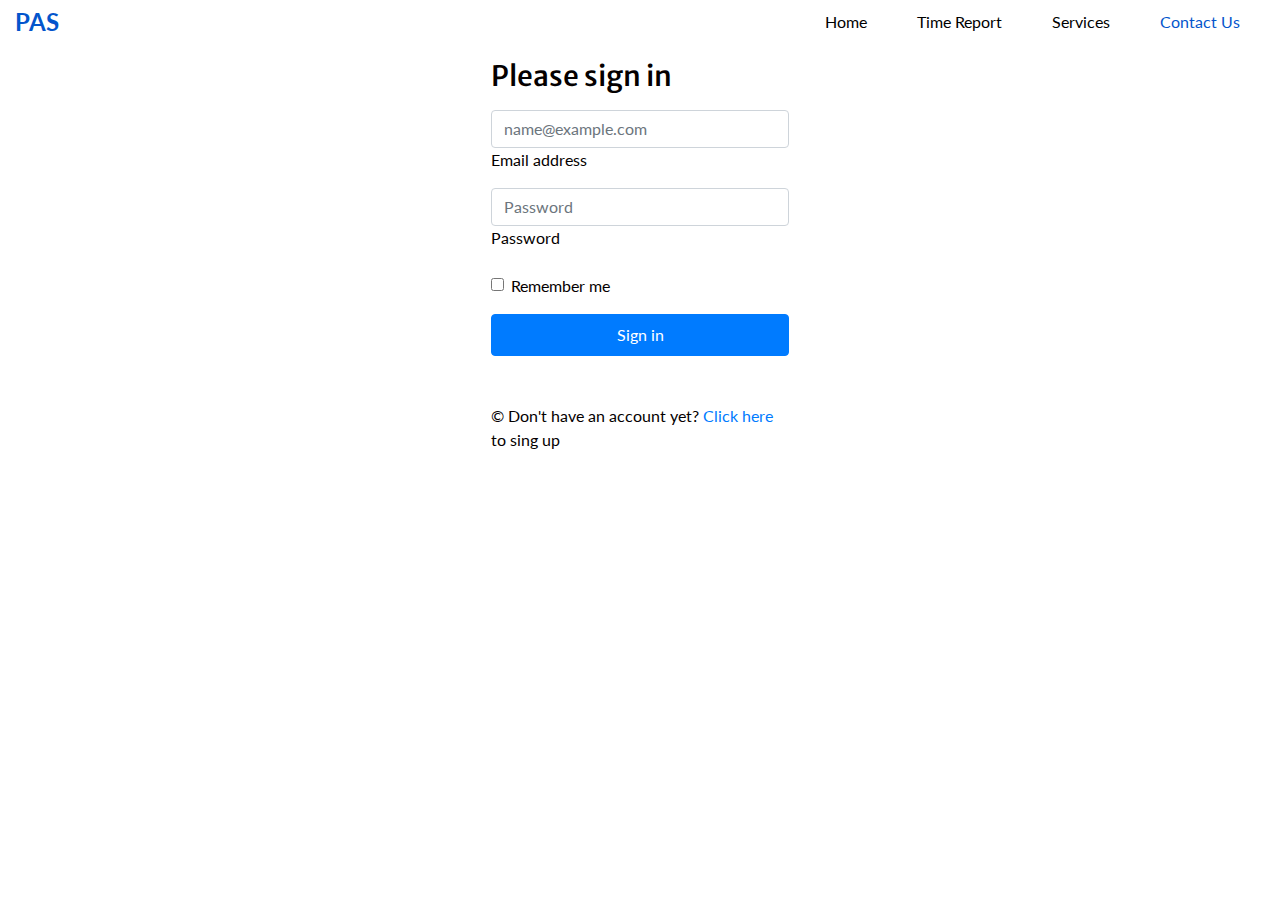
<file: login.html>
<!DOCTYPE html>
<html lang="en">
<head>
    <meta charset="UTF-8">
    <meta name="viewport" content="width=device-width, initial-scale=1.0">
    <title>Login Page</title>
    <link href="https://cdn.jsdelivr.net/npm/bootstrap@5.3.2/dist/css/bootstrap.min.css" rel="stylesheet" integrity="sha384-T3c6CoIi6uLrA9TneNEoa7RxnatzjcDSCmG1MXxSR1GAsXEV/Dwwykc2MPK8M2HN" crossorigin="anonymous">
    <link rel="stylesheet" href="/css/login.css">
    
</head>
<body>
    <!-- Basic -->
  <meta charset="utf-8" />
  <meta http-equiv="X-UA-Compatible" content="IE=edge" />
  <!-- Mobile Metas -->
  <meta name="viewport" content="width=device-width, initial-scale=1, shrink-to-fit=no" />
  <!-- Site Metas -->
  <meta name="keywords" content="" />
  <meta name="description" content="" />
  <meta name="author" content="" />

  <title>login page</title>

  <!-- slider stylesheet -->
  <link rel="stylesheet" type="text/css" href="https://cdnjs.cloudflare.com/ajax/libs/OwlCarousel2/2.3.4/assets/owl.carousel.min.css" />
  <!-- bootstrap core css -->
  <link rel="stylesheet" type="text/css" href="css/bootstrap.css" />
  <!-- font awesome style -->
  <link rel="stylesheet" type="text/css" href="css/font-awesome.min.css" />

  <!-- Custom styles for this template -->
  <link href="css/style.css" rel="stylesheet" />
  <!-- responsive style -->
  <link href="css/responsive.css" rel="stylesheet" />

</head>

<body>
  <div class="hero_area">
    <!-- header section strats -->
    <header class="header_section">
      
        <div class="container-fluid">
          <div class="contact_nav">
            </a>
            </a>
          </div>
        </div>
      </div>
      <div class="header_bottom">
        <div class="container-fluid">
          <nav class="navbar navbar-expand-lg custom_nav-container ">
            <a class="navbar-brand" href="index.html">
              <span>
                PAS
              </span>
            </a>

            <button class="navbar-toggler" type="button" data-toggle="collapse" data-target="#navbarSupportedContent" aria-controls="navbarSupportedContent" aria-expanded="false" aria-label="Toggle navigation">
              <span class=""> </span>
            </button>

            <div class="collapse navbar-collapse" id="navbarSupportedContent">
              <ul class="navbar-nav ">
                <li class="nav-item ">
                  <a class="nav-link" href="index.html">Home <span class="sr-only">(current)</span></a>
                </li>
                <li class="nav-item">
                  <a class="nav-link" href="https://www.pas-acc.com/report/index.php"> Time Report</a>
                </li>
                <li class="nav-item">
                  <a class="nav-link" href="service.html">Services</a>
                </li>
                <li class="nav-item active">
                  <a class="nav-link" href="contact.html">Contact Us</a>
                </li>
              </ul>
            </div>
          </nav>
        </div>
      </div>
    </header>
    <!-- end header section -->
  </div>

    <main class="form-signin w-100 m-auto">
        <form>
          <h1 class="h3 mb-3 fw-normal">Please sign in</h1>
      
          <div class="form-floating my-2">
            <input type="email" class="form-control" id="floatingInput" placeholder="name@example.com">
            <label for="floatingInput">Email address</label>
          </div>
          <div class="form-floating">
            <input type="password" class="form-control" id="floatingPassword" placeholder="Password">
            <label for="floatingPassword">Password</label>
          </div>
      
          <div class="form-check text-start my-3">
            <input class="form-check-input" type="checkbox" value="remember-me" id="flexCheckDefault">
            <label class="form-check-label" for="flexCheckDefault">
              Remember me
            </label>
          </div>
          <button class="btn btn-primary w-100 py-2" type="submit">Sign in</button>
          <p class="mt-5 mb-3 text-body-secondary">&copy; Don't have an account yet? <a href="register.html">Click here</a> to sing up</p>
        </form>
      </main>

    <script src="https://cdn.jsdelivr.net/npm/bootstrap@5.3.2/dist/js/bootstrap.bundle.min.js" integrity="sha384-C6RzsynM9kWDrMNeT87bh95OGNyZPhcTNXj1NW7RuBCsyN/o0jlpcV8Qyq46cDfL" crossorigin="anonymous"></script>
</body>
</html>
</file>
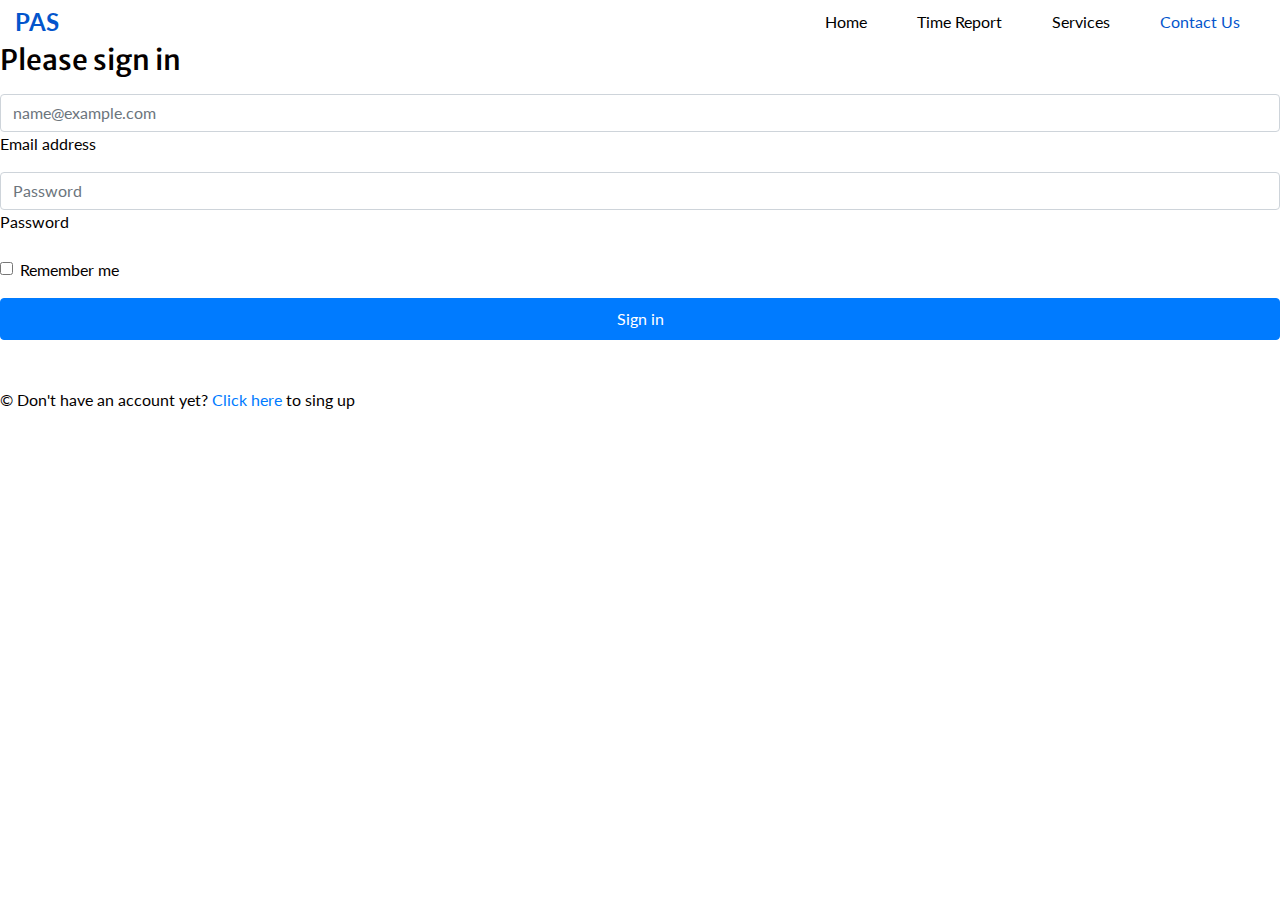
<file: messenger.html>
<!DOCTYPE html>
<html>

<head>
  <!-- Basic -->
  <meta charset="utf-8" />
  <meta http-equiv="X-UA-Compatible" content="IE=edge" />
  <!-- Mobile Metas -->
  <meta name="viewport" content="width=device-width, initial-scale=1, shrink-to-fit=no" />
  <!-- Site Metas -->
  <meta name="keywords" content="" />
  <meta name="description" content="" />
  <meta name="author" content="" />

  <title>Messenger Page</title>

  <!-- slider stylesheet -->
  <link rel="stylesheet" type="text/css" href="https://cdnjs.cloudflare.com/ajax/libs/OwlCarousel2/2.3.4/assets/owl.carousel.min.css" />
  <!-- bootstrap core css -->
  <link rel="stylesheet" type="text/css" href="css/bootstrap.css" />
  <!-- font awesome style -->
  <link rel="stylesheet" type="text/css" href="css/font-awesome.min.css" />

  <!-- Custom styles for this template -->
  <link href="css/style.css" rel="stylesheet" />
  <!-- responsive style -->
  <link href="css/responsive.css" rel="stylesheet" />

</head>

<body>
  <div class="hero_area">
    <!-- header section strats -->
    <header class="header_section">
      
        <div class="container-fluid">
          <div class="contact_nav">
            </a>
            </a>
          </div>
        </div>
      </div>
      <div class="header_bottom">
        <div class="container-fluid">
          <nav class="navbar navbar-expand-lg custom_nav-container ">
            <a class="navbar-brand" href="index.html">
              <span>
                PAS
              </span>
            </a>

            <button class="navbar-toggler" type="button" data-toggle="collapse" data-target="#navbarSupportedContent" aria-controls="navbarSupportedContent" aria-expanded="false" aria-label="Toggle navigation">
              <span class=""> </span>
            </button>

            <div class="collapse navbar-collapse" id="navbarSupportedContent">
              <ul class="navbar-nav ">
                <li class="nav-item ">
                  <a class="nav-link" href="index.html">Home <span class="sr-only">(current)</span></a>
                </li>
                <li class="nav-item">
                  <a class="nav-link" href="https://www.pas-acc.com/report/index.php"> Time Report</a>
                </li>
                <li class="nav-item">
                  <a class="nav-link" href="service.html">Services</a>
                </li>
                <li class="nav-item active">
                  <a class="nav-link" href="contact.html">Contact Us</a>
                </li>
              </ul>
            </div>
          </nav>
        </div>
      </div>
    </header>
    <!-- end header section -->
  </div>

    <main class="form-signin w-100 m-auto">
        <form>
          <h1 class="h3 mb-3 fw-normal">Please sign in</h1>
      
          <div class="form-floating my-2">
            <input type="email" class="form-control" id="floatingInput" placeholder="name@example.com">
            <label for="floatingInput">Email address</label>
          </div>
          <div class="form-floating">
            <input type="password" class="form-control" id="floatingPassword" placeholder="Password">
            <label for="floatingPassword">Password</label>
          </div>
      
          <div class="form-check text-start my-3">
            <input class="form-check-input" type="checkbox" value="remember-me" id="flexCheckDefault">
            <label class="form-check-label" for="flexCheckDefault">
              Remember me
            </label>
          </div>
          <button class="btn btn-primary w-100 py-2" type="submit">Sign in</button>
          <p class="mt-5 mb-3 text-body-secondary">&copy; Don't have an account yet? <a href="register.html">Click here</a> to sing up</p>
        </form>
      </main>

    <script src="https://cdn.jsdelivr.net/npm/bootstrap@5.3.2/dist/js/bootstrap.bundle.min.js" integrity="sha384-C6RzsynM9kWDrMNeT87bh95OGNyZPhcTNXj1NW7RuBCsyN/o0jlpcV8Qyq46cDfL" crossorigin="anonymous"></script>
</body>
</html>
</file>
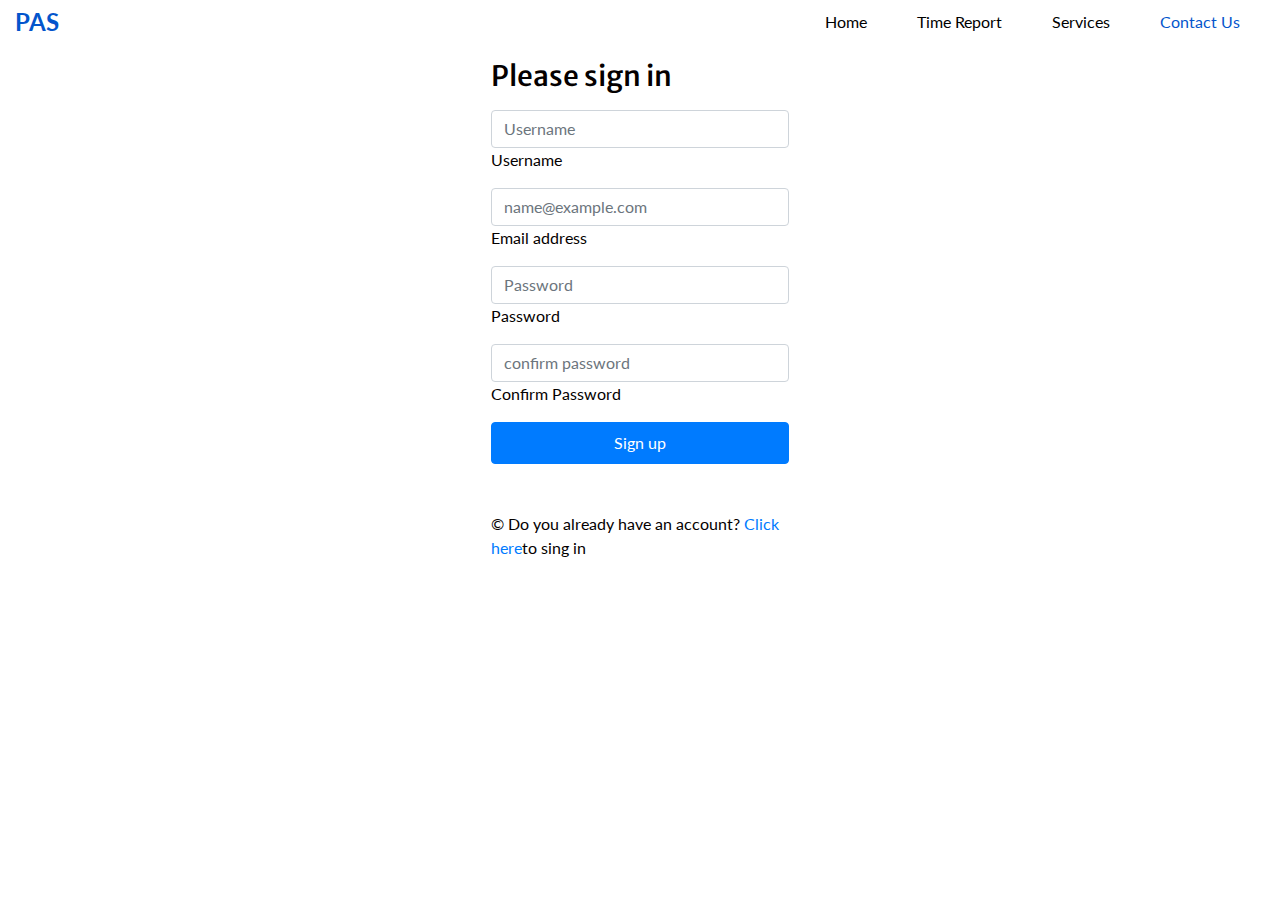
<file: register.html>
<!DOCTYPE html>
<html lang="en">
<head>
    <meta charset="UTF-8">
    <meta name="viewport" content="width=device-width, initial-scale=1.0">
    <title>Login Page</title>
    <link href="https://cdn.jsdelivr.net/npm/bootstrap@5.3.2/dist/css/bootstrap.min.css" rel="stylesheet" integrity="sha384-T3c6CoIi6uLrA9TneNEoa7RxnatzjcDSCmG1MXxSR1GAsXEV/Dwwykc2MPK8M2HN" crossorigin="anonymous">
    <link rel="stylesheet" href="/css/login.css">
    
</head>
<body>
    <!-- Basic -->
  <meta charset="utf-8" />
  <meta http-equiv="X-UA-Compatible" content="IE=edge" />
  <!-- Mobile Metas -->
  <meta name="viewport" content="width=device-width, initial-scale=1, shrink-to-fit=no" />
  <!-- Site Metas -->
  <meta name="keywords" content="" />
  <meta name="description" content="" />
  <meta name="author" content="" />

  <title>Register page</title>

  <!-- slider stylesheet -->
  <link rel="stylesheet" type="text/css" href="https://cdnjs.cloudflare.com/ajax/libs/OwlCarousel2/2.3.4/assets/owl.carousel.min.css" />
  <!-- bootstrap core css -->
  <link rel="stylesheet" type="text/css" href="css/bootstrap.css" />
  <!-- font awesome style -->
  <link rel="stylesheet" type="text/css" href="css/font-awesome.min.css" />

  <!-- Custom styles for this template -->
  <link href="css/style.css" rel="stylesheet" />
  <!-- responsive style -->
  <link href="css/responsive.css" rel="stylesheet" />

</head>

<body>
  <div class="hero_area">
    <!-- header section strats -->
    <header class="header_section">
      </div>
      <div class="header_bottom">
        <div class="container-fluid">
          <nav class="navbar navbar-expand-lg custom_nav-container ">
            <a class="navbar-brand" href="index.html">
              <span>
                PAS
              </span>
            </a>

            <button class="navbar-toggler" type="button" data-toggle="collapse" data-target="#navbarSupportedContent" aria-controls="navbarSupportedContent" aria-expanded="false" aria-label="Toggle navigation">
              <span class=""> </span>
            </button>

            <div class="collapse navbar-collapse" id="navbarSupportedContent">
              <ul class="navbar-nav ">
                <li class="nav-item ">
                  <a class="nav-link" href="index.html">Home <span class="sr-only">(current)</span></a>
                </li>
                <li class="nav-item">
                    <a class="nav-link" href="https://www.pas-acc.com/report/index.php"> Time Report</a>
                </li>
                <li class="nav-item">
                  <a class="nav-link" href="service.html">Services</a>
                </li>
                <li class="nav-item active">
                  <a class="nav-link" href="contact.html">Contact Us</a>
                </li>
              </ul>
            </div>
          </nav>
        </div>
      </div>
    </header>
    <!-- end header section -->
  </div>

    <main class="form-signin w-100 m-auto">
        <form>
          <h1 class="h3 mb-3 fw-normal">Please sign in</h1>
      
          <div class="form-floating my-2">
            <input type="text" class="form-control" id="floatingInput" placeholder="Username">
            <label for="floatingInput">Username</label>
          </div>
          <div class="form-floating my-2">
            <input type="email" class="form-control" id="floatingInput" placeholder="name@example.com">
            <label for="floatingInput">Email address</label>
          </div>
          <div class="form-floating my-2">
            <input type="password" class="form-control" id="password" placeholder="Password">
            <label for="password">Password</label>
          </div>
          <div class="form-floating my-2">
            <input type="password" class="form-control" id="confirmpassword" placeholder="confirm password">
            <label for="confirmpassword">Confirm Password</label>
          </div>
          <button class="btn btn-primary w-100 py-2" type="submit">Sign up</button>
          <p class="mt-5 mb-3 text-body-secondary">&copy; Do you already have an account? <a href="login.html">Click here</a>to sing in</p></P>
        </form>
      </main>

    <script src="https://cdn.jsdelivr.net/npm/bootstrap@5.3.2/dist/js/bootstrap.bundle.min.js" integrity="sha384-C6RzsynM9kWDrMNeT87bh95OGNyZPhcTNXj1NW7RuBCsyN/o0jlpcV8Qyq46cDfL" crossorigin="anonymous"></script>
</body>
</html>
</file>
<file: css/login.css>
html,
body {
  height: 100%;
}

.form-signin {
  max-width: 330px;
  padding: 1rem;
}

.form-signin .form-floating:focus-within {
  z-index: 2;
}
</file>
<file: css/style.css>
@import url("https://fonts.googleapis.com/css2?family=Lato:wght@400;700&family=Merriweather+Sans:wght@400;700&display=swap");
body {
  font-family: 'Lato', sans-serif;
  color: #040000;
}

.layout_padding {
  padding-top: 120px;
  padding-bottom: 120px;
}

.layout_padding2 {
  padding: 45px 0;
}

.layout_padding2-top {
  padding-top: 45px;
}

.layout_padding2-bottom {
  padding-bottom: 45px;
}

.layout_padding-top {
  padding-top: 120px;
}

.layout_padding-bottom {
  padding-bottom: 120px;
}

.heading_container {
  display: -webkit-box;
  display: -ms-flexbox;
  display: flex;
  -webkit-box-orient: vertical;
  -webkit-box-direction: normal;
      -ms-flex-direction: column;
          flex-direction: column;
  -webkit-box-align: start;
      -ms-flex-align: start;
          align-items: flex-start;
}

.heading_container h2 {
  font-weight: bold;
  display: -webkit-box;
  display: -ms-flexbox;
  display: flex;
  -webkit-box-align: center;
      -ms-flex-align: center;
          align-items: center;
  text-transform: uppercase;
  font-family: 'Merriweather Sans', sans-serif;
}

.heading_container p {
  margin-bottom: 0;
}

.heading_container.heading_center {
  -webkit-box-align: center;
      -ms-flex-align: center;
          align-items: center;
  text-align: center;
}

h1,
h2 {
  font-family: 'Merriweather Sans', sans-serif;
}

a,
a:hover,
a:focus {
  text-decoration: none;
}

/*header section*/
.hero_area {
  position: relative;
  background-color: #d1e3ff;
}

.header_section .container-fluid {
  padding-right: 25px;
  padding-left: 25px;
}

.header_section .header_top {
  padding: 15px 0;
  background-color: #000000;
}

.header_section .header_top .contact_nav {
  display: -webkit-box;
  display: -ms-flexbox;
  display: flex;
  -webkit-box-pack: justify;
      -ms-flex-pack: justify;
          justify-content: space-between;
}

.header_section .header_top .contact_nav a {
  color: #ffffff;
}

.header_section .header_top .contact_nav a i {
  color: #ff8a1d;
}

.header_section .header_bottom {
  padding: 10px 0;
}

.navbar-brand {
  padding: 0;
  margin: 0;
  color: #000000;
  font-weight: bold;
  font-size: 24px;
  font-weight: bold;
}

.navbar-brand span {
  color: #0355cc;
  text-transform: uppercase;
}

.custom_nav-container {
  padding: 0;
}

.custom_nav-container .navbar-nav {
  margin-left: auto;
}

.custom_nav-container .navbar-nav .nav-item .nav-link {
  padding: 10px 25px;
  color: #000000;
  text-align: center;
}

.custom_nav-container .navbar-nav .nav-item:hover .nav-link, .custom_nav-container .navbar-nav .nav-item.active .nav-link {
  color: #0355cc;
}

.custom_nav-container .form-inline .nav_search-btn {
  width: 35px;
  height: 35px;
  padding: 0;
  border: none;
  color: #000000;
}

.custom_nav-container .form-inline .nav_search-btn:hover {
  color: #0355cc;
}

.custom_nav-container .navbar-toggler {
  outline: none;
}

.custom_nav-container .navbar-toggler {
  padding: 0;
  width: 37px;
  height: 42px;
  -webkit-transition: all .3s;
  transition: all .3s;
}

.custom_nav-container .navbar-toggler span {
  display: block;
  width: 35px;
  height: 4px;
  background-color: #000000;
  margin: 7px 0;
  -webkit-transition: all 0.3s;
  transition: all 0.3s;
  position: relative;
  border-radius: 5px;
  -webkit-transition: all .3s;
  transition: all .3s;
}

.custom_nav-container .navbar-toggler span::before, .custom_nav-container .navbar-toggler span::after {
  content: "";
  position: absolute;
  left: 0;
  height: 100%;
  width: 100%;
  background-color: #000000;
  top: -10px;
  border-radius: 5px;
  -webkit-transition: all .3s;
  transition: all .3s;
}

.custom_nav-container .navbar-toggler span::after {
  top: 10px;
}

.custom_nav-container .navbar-toggler[aria-expanded="true"] {
  -webkit-transform: rotate(360deg);
          transform: rotate(360deg);
}

.custom_nav-container .navbar-toggler[aria-expanded="true"] span {
  -webkit-transform: rotate(45deg);
          transform: rotate(45deg);
}

.custom_nav-container .navbar-toggler[aria-expanded="true"] span::before, .custom_nav-container .navbar-toggler[aria-expanded="true"] span::after {
  -webkit-transform: rotate(90deg);
          transform: rotate(90deg);
  top: 0;
}

.custom_nav-container .navbar-toggler[aria-expanded="true"] .s-1 {
  -webkit-transform: rotate(45deg);
          transform: rotate(45deg);
  margin: 0;
  margin-bottom: -4px;
}

.custom_nav-container .navbar-toggler[aria-expanded="true"] .s-2 {
  display: none;
}

.custom_nav-container .navbar-toggler[aria-expanded="true"] .s-3 {
  -webkit-transform: rotate(-45deg);
          transform: rotate(-45deg);
  margin: 0;
  margin-top: -4px;
}

.custom_nav-container .navbar-toggler[aria-expanded="false"] .s-1,
.custom_nav-container .navbar-toggler[aria-expanded="false"] .s-2,
.custom_nav-container .navbar-toggler[aria-expanded="false"] .s-3 {
  -webkit-transform: none;
          transform: none;
}

.quote_btn-container {
  display: -webkit-box;
  display: -ms-flexbox;
  display: flex;
  -webkit-box-align: center;
      -ms-flex-align: center;
          align-items: center;
}

.quote_btn-container a {
  color: #ffffff;
  margin-right: 25px;
  text-transform: uppercase;
}

.quote_btn-container a span {
  margin-left: 5px;
}

.quote_btn-container a:hover {
  color: #ff8a1d;
}

/*end header section*/
/* slider section */
.slider_section {
  -webkit-box-flex: 1;
      -ms-flex: 1;
          flex: 1;
  display: -webkit-box;
  display: -ms-flexbox;
  display: flex;
  -webkit-box-align: center;
      -ms-flex-align: center;
          align-items: center;
  background-size: cover;
  background-position: bottom;
}

.slider_section .row {
  -webkit-box-align: center;
      -ms-flex-align: center;
          align-items: center;
}

.slider_section #customCarousel1 {
  width: 100%;
  position: unset;
}

.slider_section .detail-box {
  padding-bottom: 90px;
}

.slider_section .detail-box h1 {
  font-weight: bold;
  margin-bottom: 25px;
  color: #0355cc;
}

.slider_section .detail-box p {
  color: #444;
  font-size: 15px;
}

.slider_section .detail-box a {
  display: inline-block;
  font-family: 'Merriweather Sans', sans-serif;
  text-transform: uppercase;
  padding: 10px 45px;
  background-color: #ff8a1d;
  border: 1px solid #ff8a1d;
  border-radius: 5px;
  color: #ffffff;
  margin-top: 15px;
}

.slider_section .detail-box a:hover {
  background-color: transparent;
  color: #ff8a1d;
}

.slider_section .img-box img {
  width: 100%;
}

.feature_section {
  -webkit-transform: translateY(-50%);
          transform: translateY(-50%);
}

.feature_section .feature_container {
  display: -webkit-box;
  display: -ms-flexbox;
  display: flex;
}

.feature_section .feature_container .box {
  -webkit-box-flex: 1;
      -ms-flex: 1;
          flex: 1;
  display: -webkit-box;
  display: -ms-flexbox;
  display: flex;
  -webkit-box-orient: vertical;
  -webkit-box-direction: normal;
      -ms-flex-direction: column;
          flex-direction: column;
  -webkit-box-align: center;
      -ms-flex-align: center;
          align-items: center;
  text-align: center;
  margin: 0 10px;
  padding: 45px 15px;
  background-color: #ffffff;
  color: #555089;
  -webkit-transition: all 0.3s;
  transition: all 0.3s;
  -webkit-box-shadow: 0 0 15px 0 rgba(0, 0, 0, 0.2);
          box-shadow: 0 0 15px 0 rgba(0, 0, 0, 0.2);
}

.feature_section .feature_container .box .img-box {
  width: 90px;
  height: 90px;
}

.feature_section .feature_container .box .img-box svg {
  width: 100%;
  height: auto;
  max-height: 100%;
  fill: #726dae;
  -webkit-transition: all 0.3s;
  transition: all 0.3s;
}

.feature_section .feature_container .box .img-box svg path {
  fill: #726dae;
}

.feature_section .feature_container .box .name {
  margin-top: 20px;
  text-transform: uppercase;
  font-family: 'Merriweather Sans', sans-serif;
  margin-bottom: 0;
}

.feature_section .feature_container .box:hover, .feature_section .feature_container .box.active {
  background-color: #ff8a1d;
  color: #ffffff;
}

.feature_section .feature_container .box:hover .img-box svg, .feature_section .feature_container .box.active .img-box svg {
  fill: #ffffff;
}

.feature_section .feature_container .box:hover .img-box svg path, .feature_section .feature_container .box.active .img-box svg path {
  fill: #ffffff;
}

.about_section .row {
  -webkit-box-align: center;
      -ms-flex-align: center;
          align-items: center;
}

.about_section .detail-box h2 {
  text-transform: uppercase;
  font-weight: bold;
}

.about_section .detail-box p {
  margin-top: 10px;
}

.about_section .detail-box a {
  margin-top: 15px;
  display: inline-block;
  font-family: 'Merriweather Sans', sans-serif;
  text-transform: uppercase;
  padding: 10px 45px;
  background-color: #0355cc;
  border: 1px solid #0355cc;
  border-radius: 2px;
  color: #ffffff;
}

.about_section .detail-box a:hover {
  background-color: transparent;
  color: #0355cc;
}

.about_section .img-box img {
  width: 100%;
}

.professional_section {
  background-color: #d1e3ff;
}

.professional_section .row {
  -webkit-box-align: center;
      -ms-flex-align: center;
          align-items: center;
}

.professional_section .img-box img {
  width: 100%;
}

.professional_section .detail-box h2 {
  text-transform: uppercase;
  font-weight: bold;
  color: #0355cc;
}

.professional_section .detail-box p {
  margin-top: 20px;
}

.professional_section .detail-box a {
  margin-top: 25px;
  display: inline-block;
  font-family: 'Merriweather Sans', sans-serif;
  text-transform: uppercase;
  padding: 10px 45px;
  background-color: #ff8a1d;
  border: 1px solid #ff8a1d;
  border-radius: 2px;
  color: #ffffff;
}

.professional_section .detail-box a:hover {
  background-color: transparent;
  color: #ff8a1d;
}

.service_section {
  position: relative;
}

.service_section .box {
  margin-top: 30px;
  text-align: center;
  -webkit-box-shadow: 0 0 5px 2px rgba(0, 0, 0, 0.15);
          box-shadow: 0 0 5px 2px rgba(0, 0, 0, 0.15);
  padding: 25px 15px;
  -webkit-transition: all .3s;
  transition: all .3s;
  display: -webkit-box;
  display: -ms-flexbox;
  display: flex;
  -webkit-box-orient: vertical;
  -webkit-box-direction: normal;
      -ms-flex-direction: column;
          flex-direction: column;
  -webkit-box-align: center;
      -ms-flex-align: center;
          align-items: center;
}

.service_section .box .img-box {
  width: 65px;
  height: 65px;
  display: -webkit-box;
  display: -ms-flexbox;
  display: flex;
  -webkit-box-pack: center;
      -ms-flex-pack: center;
          justify-content: center;
  -webkit-box-align: center;
      -ms-flex-align: center;
          align-items: center;
}

.service_section .box .img-box img {
  max-height: 100%;
  max-width: 100%;
  -webkit-transition: all .3s;
  transition: all .3s;
}

.service_section .box .detail-box {
  margin-top: 15px;
}

.service_section .box .detail-box h5 {
  font-weight: bold;
}

.service_section .box .detail-box p {
  margin: 0;
}

.service_section .box:hover {
  background-color: #ff8a1d;
  color: #ffffff;
}

.service_section .box:hover .img-box img {
  -webkit-filter: brightness(0) invert(1);
          filter: brightness(0) invert(1);
}

.service_section .btn-box {
  display: -webkit-box;
  display: -ms-flexbox;
  display: flex;
  -webkit-box-pack: center;
      -ms-flex-pack: center;
          justify-content: center;
  margin-top: 45px;
}

.service_section .btn-box a {
  display: inline-block;
  font-family: 'Merriweather Sans', sans-serif;
  text-transform: uppercase;
  padding: 10px 45px;
  background-color: #0355cc;
  border: 1px solid #0355cc;
  border-radius: 0;
  color: #ffffff;
}

.service_section .btn-box a:hover {
  background-color: transparent;
  color: #0355cc;
}

.client_section .heading_container {
  -webkit-box-align: center;
      -ms-flex-align: center;
          align-items: center;
  text-align: center;
}

.client_section .box {
  margin: 15px;
  -webkit-box-shadow: 0 0 10px 0 rgba(0, 0, 0, 0.2);
          box-shadow: 0 0 10px 0 rgba(0, 0, 0, 0.2);
  padding: 25px;
}

.client_section .box .client_id {
  display: -webkit-box;
  display: -ms-flexbox;
  display: flex;
}

.client_section .box .client_id .img-box {
  width: 125px;
  min-width: 125px;
  margin-right: 15px;
}

.client_section .box .client_id .img-box img {
  width: 100%;
  border-radius: 100%;
}

.client_section .box .client_id .client_detail {
  display: -webkit-box;
  display: -ms-flexbox;
  display: flex;
  -webkit-box-align: center;
      -ms-flex-align: center;
          align-items: center;
  -webkit-box-pack: justify;
      -ms-flex-pack: justify;
          justify-content: space-between;
  -webkit-box-flex: 1;
      -ms-flex: 1;
          flex: 1;
  padding-right: 25px;
}

.client_section .box .client_id .client_detail .client_info h6 {
  margin-bottom: 0;
}

.client_section .box .client_id .client_detail .client_info i {
  color: #fbaf5d;
}

.client_section .box .client_text {
  margin-top: 20px;
}

.client_section .owl-carousel .owl-nav {
  display: -webkit-box;
  display: -ms-flexbox;
  display: flex;
  -webkit-box-pack: center;
      -ms-flex-pack: center;
          justify-content: center;
  margin-top: 20px;
}

.client_section .owl-carousel .owl-nav button {
  width: 50px;
  height: 50px;
  background-color: #0355cc;
  outline: none;
  margin: 0 20px;
  color: #ffffff;
}

.heading_container {
  margin-bottom: 30px;
}

.contact_section input {
  width: 100%;
  border: none;
  height: 50px;
  margin-bottom: 25px;
  padding-left: 25px;
  background-color: #ffffff;
  outline: none;
  color: #ffffff;
  -webkit-box-shadow: 0 0 7px 0 rgba(0, 0, 0, 0.2);
          box-shadow: 0 0 7px 0 rgba(0, 0, 0, 0.2);
}

.contact_section input::-webkit-input-placeholder {
  color: #737272;
}

.contact_section input:-ms-input-placeholder {
  color: #737272;
}

.contact_section input::-ms-input-placeholder {
  color: #737272;
}

.contact_section input::placeholder {
  color: #737272;
}

.contact_section input.message-box {
  height: 135px;
}

.contact_section button {
  border: none;
  display: inline-block;
  font-family: 'Merriweather Sans', sans-serif;
  text-transform: uppercase;
  padding: 10px 55px;
  background-color: #0355cc;
  border: 1px solid #0355cc;
  border-radius: 0;
  color: #ffffff;
  margin-top: 15px;
}

.contact_section button:hover {
  background-color: transparent;
  color: #0355cc;
}

.contact_section .map_container {
  height: 360px;
}

.contact_section .map_container .map {
  height: 100%;
}

.info_section {
  padding: 75px 0;
  background-color: #0a0f43;
  text-align: center;
  color: #fff;
}

.info_section h4 {
  text-transform: uppercase;
  font-weight: bold;
  margin-bottom: 25px;
}

.info_section .social-box {
  display: -webkit-box;
  display: -ms-flexbox;
  display: flex;
  -webkit-box-orient: vertical;
  -webkit-box-direction: normal;
      -ms-flex-direction: column;
          flex-direction: column;
  -webkit-box-align: center;
      -ms-flex-align: center;
          align-items: center;
  margin-top: 25px;
}

.info_section .social-box .box {
  background-color: #ffffff;
  padding: 5px 15px;
}

.info_section a {
  margin: 0 5px;
  color: #0355cc;
}

.info_section a i {
  font-size: 18px;
}

.info_section a:hover {
  color: #ff8a1d;
}

.info_items a {
  position: relative;
}

.info_items .item {
  display: -webkit-box;
  display: -ms-flexbox;
  display: flex;
  -webkit-box-orient: vertical;
  -webkit-box-direction: normal;
      -ms-flex-direction: column;
          flex-direction: column;
  -webkit-box-align: center;
      -ms-flex-align: center;
          align-items: center;
  text-align: center;
}

.info_items .item .img-box {
  width: 80px;
  height: 80px;
  border-radius: 100%;
  background-color: #ffffff;
  background-repeat: no-repeat;
  background-position: center;
  text-align: center;
  line-height: 80px;
  background-color: #0355cc;
  color: #ffffff;
}

.info_items .item .img-box i {
  font-size: 24px;
}

.info_items .item p {
  margin-top: 25px;
  color: #fff;
  margin-bottom: 0;
  background-color: #0a0f43;
}

.info_items .item:hover .img-box {
  background-color: #ff8a1d;
}

.info_items {
  position: relative;
}

.info_items::before {
  content: "";
  position: absolute;
  top: 65px;
  width: 75%;
  height: 1px;
  background-color: #fff;
  left: 50%;
  -webkit-transform: translateX(-50%);
          transform: translateX(-50%);
}

/* footer section*/
.footer_section {
  background-color: #0a0f43;
}

.footer_section p {
  margin: 0;
  padding: 25px 0;
  color: #ffffff;
  text-align: center;
  border-top: 0.8px solid #ffffff;
}

.footer_section a {
  color: inherit;
}

/* end footer section*/
/*# sourceMappingURL=style.css.map */
</file>
<file: css/responsive.css>
@media (max-width: 1300px) {}

@media (max-width: 1120px) {}

@media (max-width: 992px) {
    .hero_area {
        height: auto;
    }

    .header_section .main_nav {
        flex: 1;
    }

    #navbarSupportedContent {
        margin-top: 15px;
    }

    .slider_section {
        padding-top: 45px;
    }

    .feature_section .feature_container .box {
        padding: 30px 15px;
    }

    .feature_section .feature_container .box .img-box {
        width: 75px;
    }


    .feature_section {
        transform: none;
        padding: 90px 0;
    }


}

@media (max-width: 767px) {
    .layout_padding {
        padding-top: 90px;
        padding-bottom: 90px;
    }

    .layout_padding-top {
        padding-top: 90px;
    }

    .layout_padding-bottom {
        padding-bottom: 90px;
    }

    .slider_section .detail-box {
        padding-bottom: 45px;
    }

    .feature_section .feature_container {
        flex-direction: column;
    }

    .feature_section .feature_container .box {
        padding: 30px 15px;
    }

    .feature_section .feature_container .box:not(:nth-last-child(1)) {
        margin-bottom: 15px;
    }

    .about_section .detail-box {
        margin-bottom: 45px;
    }


    .professional_section .img-box {
        display: none;
    }

    .contact_section form {
        margin-bottom: 45px;
    }

    .info_section .info_items::before {
        width: 1px;
        height: 90%;
        top: 25px;
    }

}

@media (max-width: 576px) {}

@media (max-width: 480px) {}

@media (max-width: 400px) {}

@media (max-width: 360px) {}

@media (min-width: 1200px) {
    .container {
        max-width: 1170px;
    }

}
</file>
